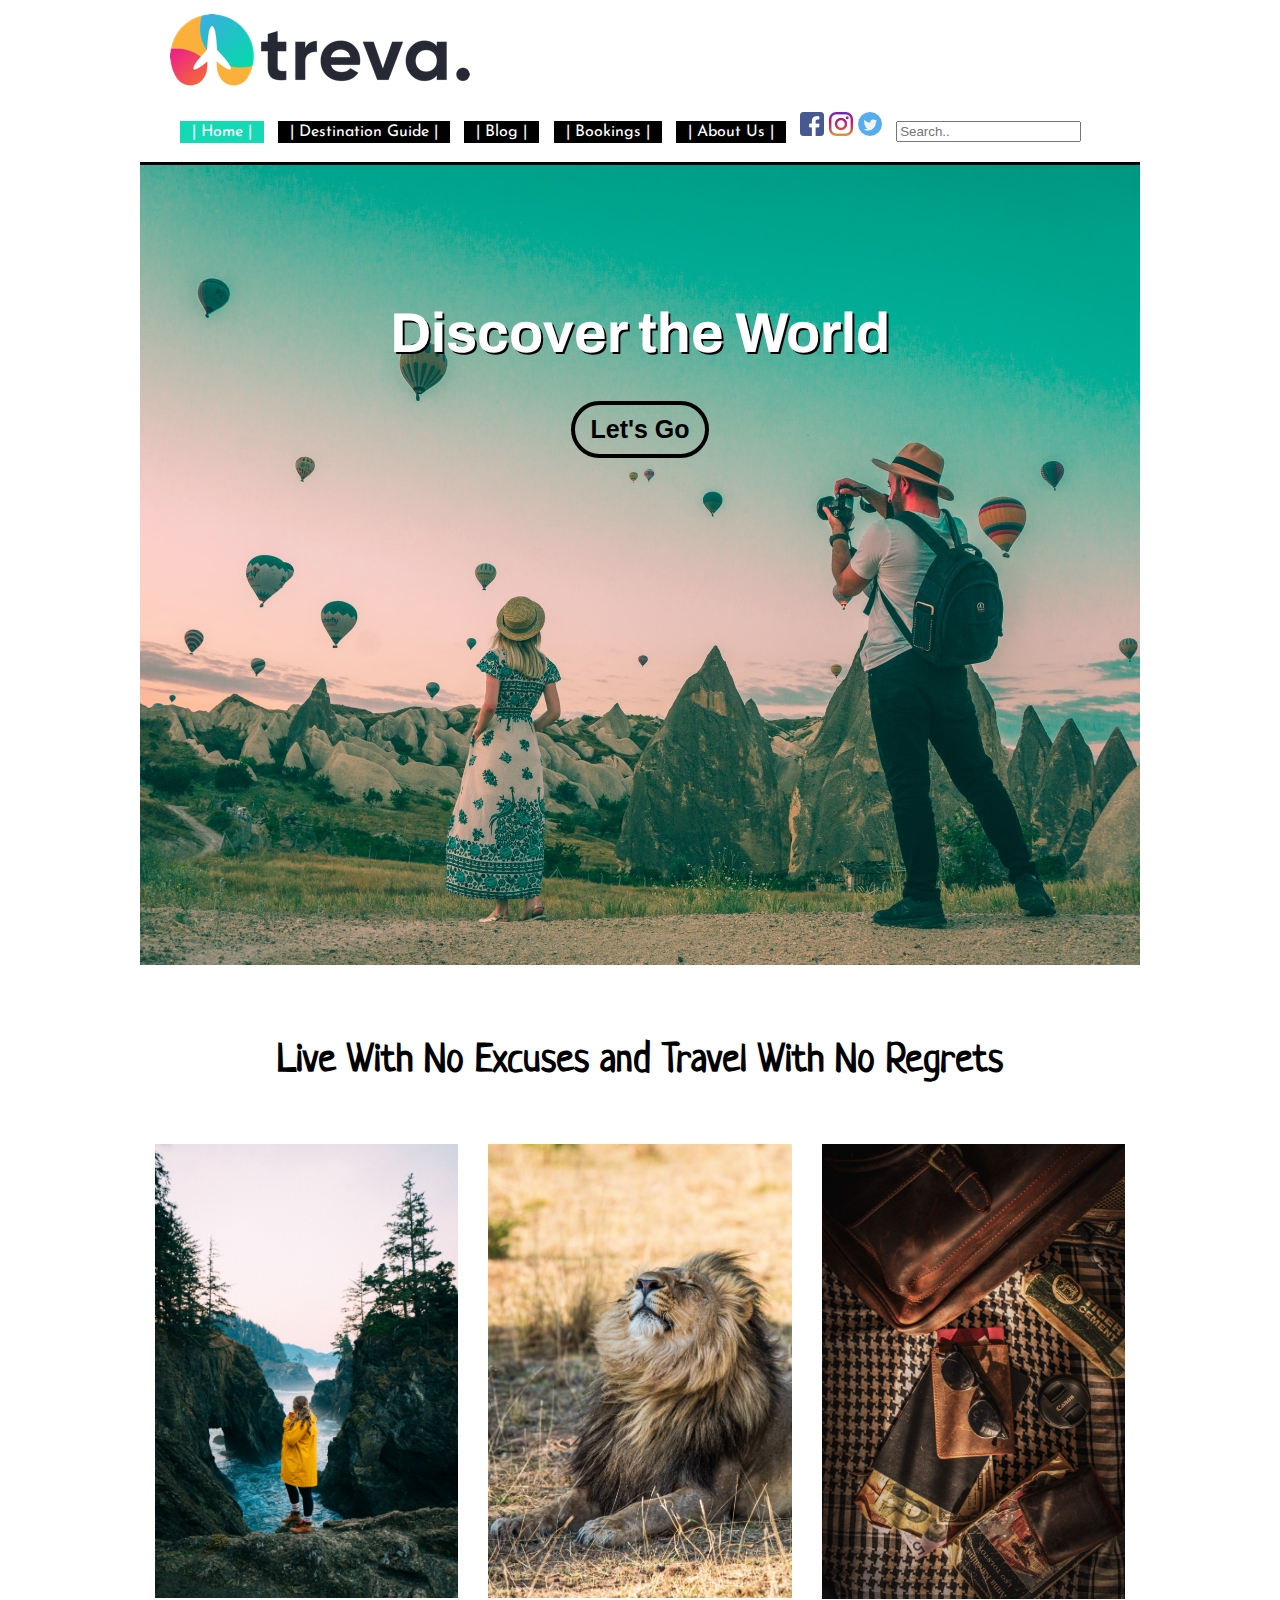
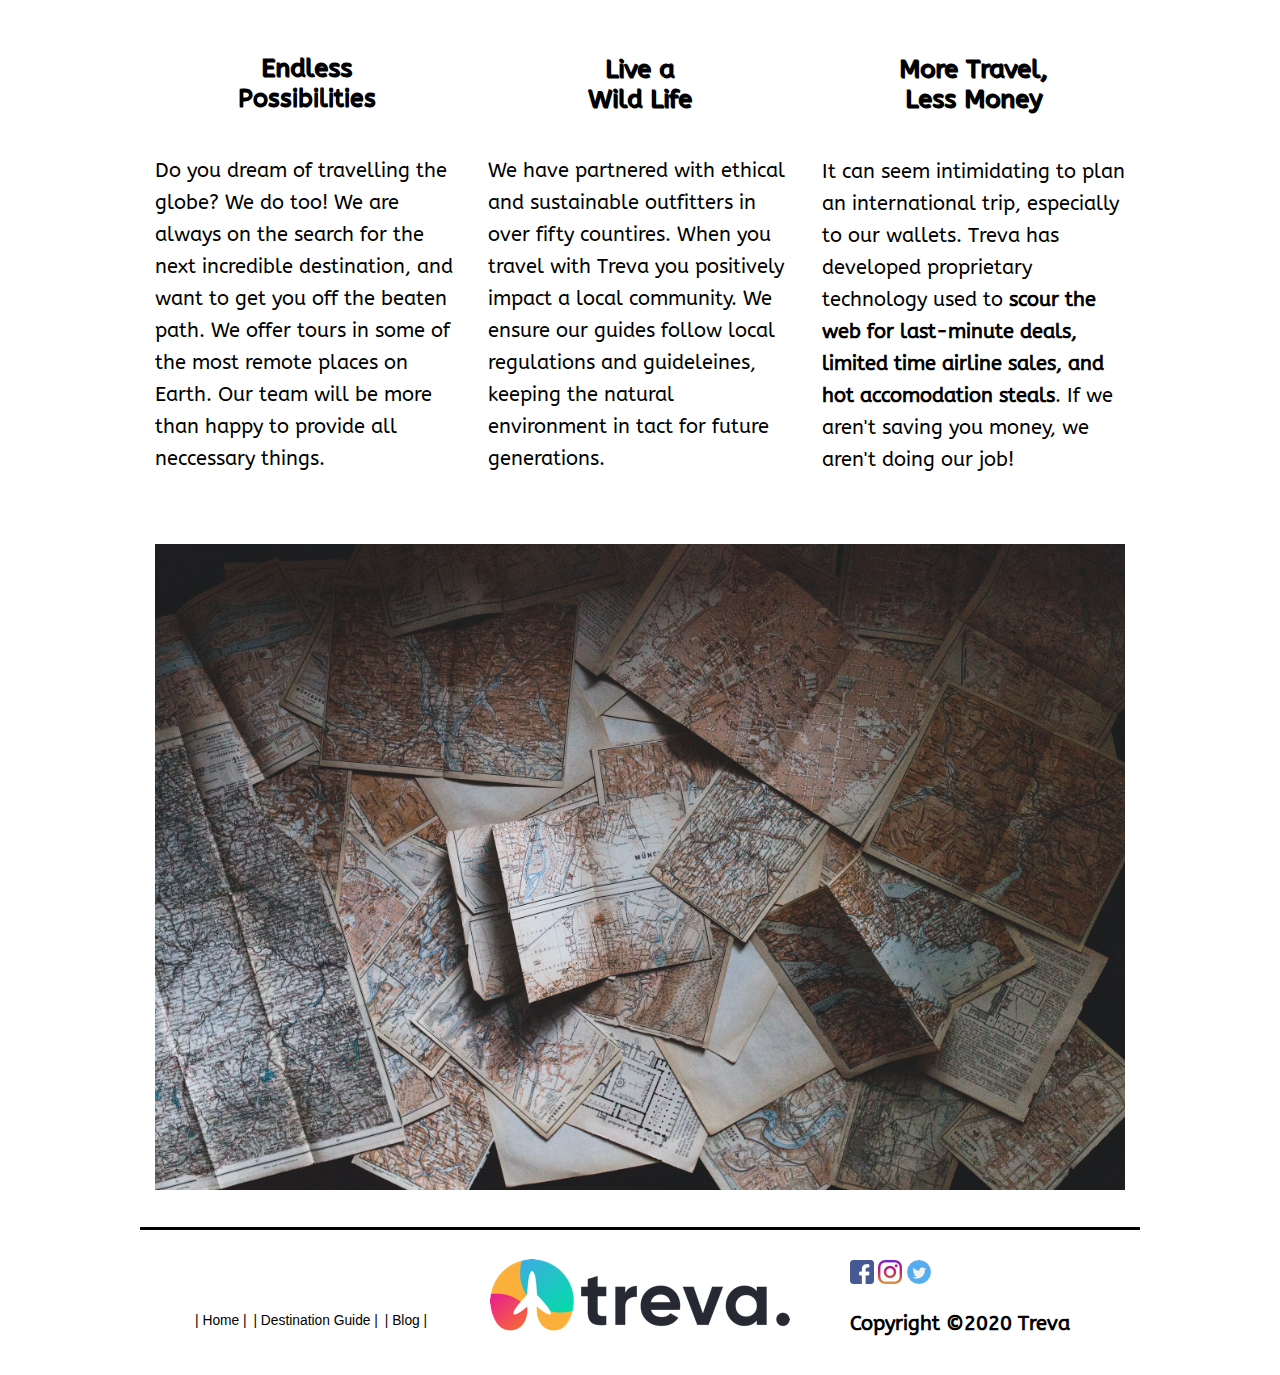
<file: index.html>
<!DOCTYPE html>
<html lang="en">
    
<head>
<meta charset=utf-8>
<title>Treva</title>
<link rel="stylesheet" type="text/css" href="css/index.css">
<link rel="stylesheet" type="text/css" href="css/global.css">
    <link href="https://fonts.googleapis.com/css2?family=ABeeZee&family=Rozha+One&display=swap" rel="stylesheet">
    <link rel="preconnect" href="https://fonts.gstatic.com">
<link href="https://fonts.googleapis.com/css2?family=Overlock:ital,wght@1,700&display=swap" rel="stylesheet">
     <link href="https://fonts.googleapis.com/css2?family=ABeeZee&family=Rozha+One&display=swap" rel="stylesheet">
    <link rel="preconnect" href="https://fonts.gstatic.com">
<link href="https://fonts.googleapis.com/css2?family=Neucha&display=swap" rel="stylesheet">
    <link rel="preconnect" href="https://fonts.gstatic.com">
<link href="https://fonts.googleapis.com/css2?family=Josefin+Sans:wght@500&display=swap" rel="stylesheet">
    <link rel="preconnect" href="https://fonts.gstatic.com">
<link href="https://fonts.googleapis.com/css2?family=Archivo:wght@700&display=swap" rel="stylesheet">
    
</head>
<body>
<header>
<img src="images/treva-logo.png" alt="logo of Treva">
       
<nav>
<ul id="topnav">
<li ><a class="active" href="index.html">| Home |</a></li>
<li><a href="html/destinationguide.html">| Destination Guide |</a></li>
<li><a href="html/blog.html">| Blog |</a></li>
<li><a href="boookings.html">| Bookings |</a></li>
<li><a href="aboutUs.html">| About Us |</a></li>
                <li>
                    <div id="socialmedia">
                        <img src="images/facebook.png" alt="facebook logo">
                        <img src="images/insta.png" alt="instagram logo">
                        <img src="images/twitter.png" alt="twitter logo">
                    </div>
                </li>
                <li>
                    <div id="search">
                        <input type="text"  placeholder="Search..">
                    </div>
                </li>
</ul>
</nav>
</header>
   
    <div id ="full">
        <div class ="discover">
   
    <h1> Discover the World</h1>
            </div>
   

    <a href="#" class="button">Let's Go</a>
   
    </div>
   <div id="regret">
    <h1>Live With No Excuses and Travel With No Regrets</h1> 
    </div> 
    <br>
 <div class= "container">
        <div class="row">
            <div class="col ">
                <img src="images/girl.jpg" alt="girl in rain jacket near ocean" class="w-100" >
                        <div class="more">
                        <h5>Endless <br>Possibilities</h5>
                            </div>
                     <p>Do you dream of travelling the globe? We do too! We are always on the search for the next incredible destination, and want to get you off the beaten path. We offer tours in some of the most remote places on Earth. Our team will be more than happy to provide all neccessary things. </p>
            </div>
            <div class="col ">
                <img src="images/lion.jpg" alt="lion in africa" class="w-100" >
                         <div class="more">
                        <h5>Live a<br> Wild Life</h5>
                             </div>
                     <p>We have partnered with ethical and sustainable outfitters in over fifty countires. When you travel with Treva you positively impact a local community. We ensure our guides follow local regulations and guideleines, keeping the natural environment in tact for future generations.  </p>
            </div>
            <div class="col">
                <img src="images/wallet.jpg" alt="passport and travel " class="w-100" >
                        <div class="more">
                    <h5>More Travel,<br>Less Money</h5>
                        </div>
                     <p>It can seem intimidating to plan an international trip, especially to our wallets. Treva has developed proprietary technology used to <strong>scour the web for last-minute deals, limited time airline sales, and hot accomodation steals</strong>. If we aren't saving you money, we aren't doing our job!</p>
            </div>

        </div>
          <br>
        <div class="row">
            <div class="col ">
                <img src="images/map.jpg" alt="maps on a table" class="w-100" >

            </div>
          </div>
    </div>
    <br>


           <footer>
            <div class="roww">
                <div class="coll">
                    <div class="bottom">
                        <ul>
                    <li ><a class="active" href="index.html">| Home |</a></li>
                    <li><a href="html/destinationguide.html">| Destination Guide |</a></li>
                    <li><a href="html/blog.html">| Blog |</a></li>
                               </ul>
                        </div>
                     

                </div>
                <div class="coll">
                    <img src="images/treva-logo.png" alt="logo of Treva">

                </div>
                <div class="coll">

                    <div id="socialmedia2">
                        <img src="images/facebook.png" alt="facebook logo">
                        <img src="images/insta.png" alt="instagram logo">
                        <img src="images/twitter.png" alt="twitter logo">
                    </div>
                    <p> <strong>Copyright &copy;2020 Treva</strong></p>
                </div>
             </div>

            </footer>
   
</body>
</html>
</file>
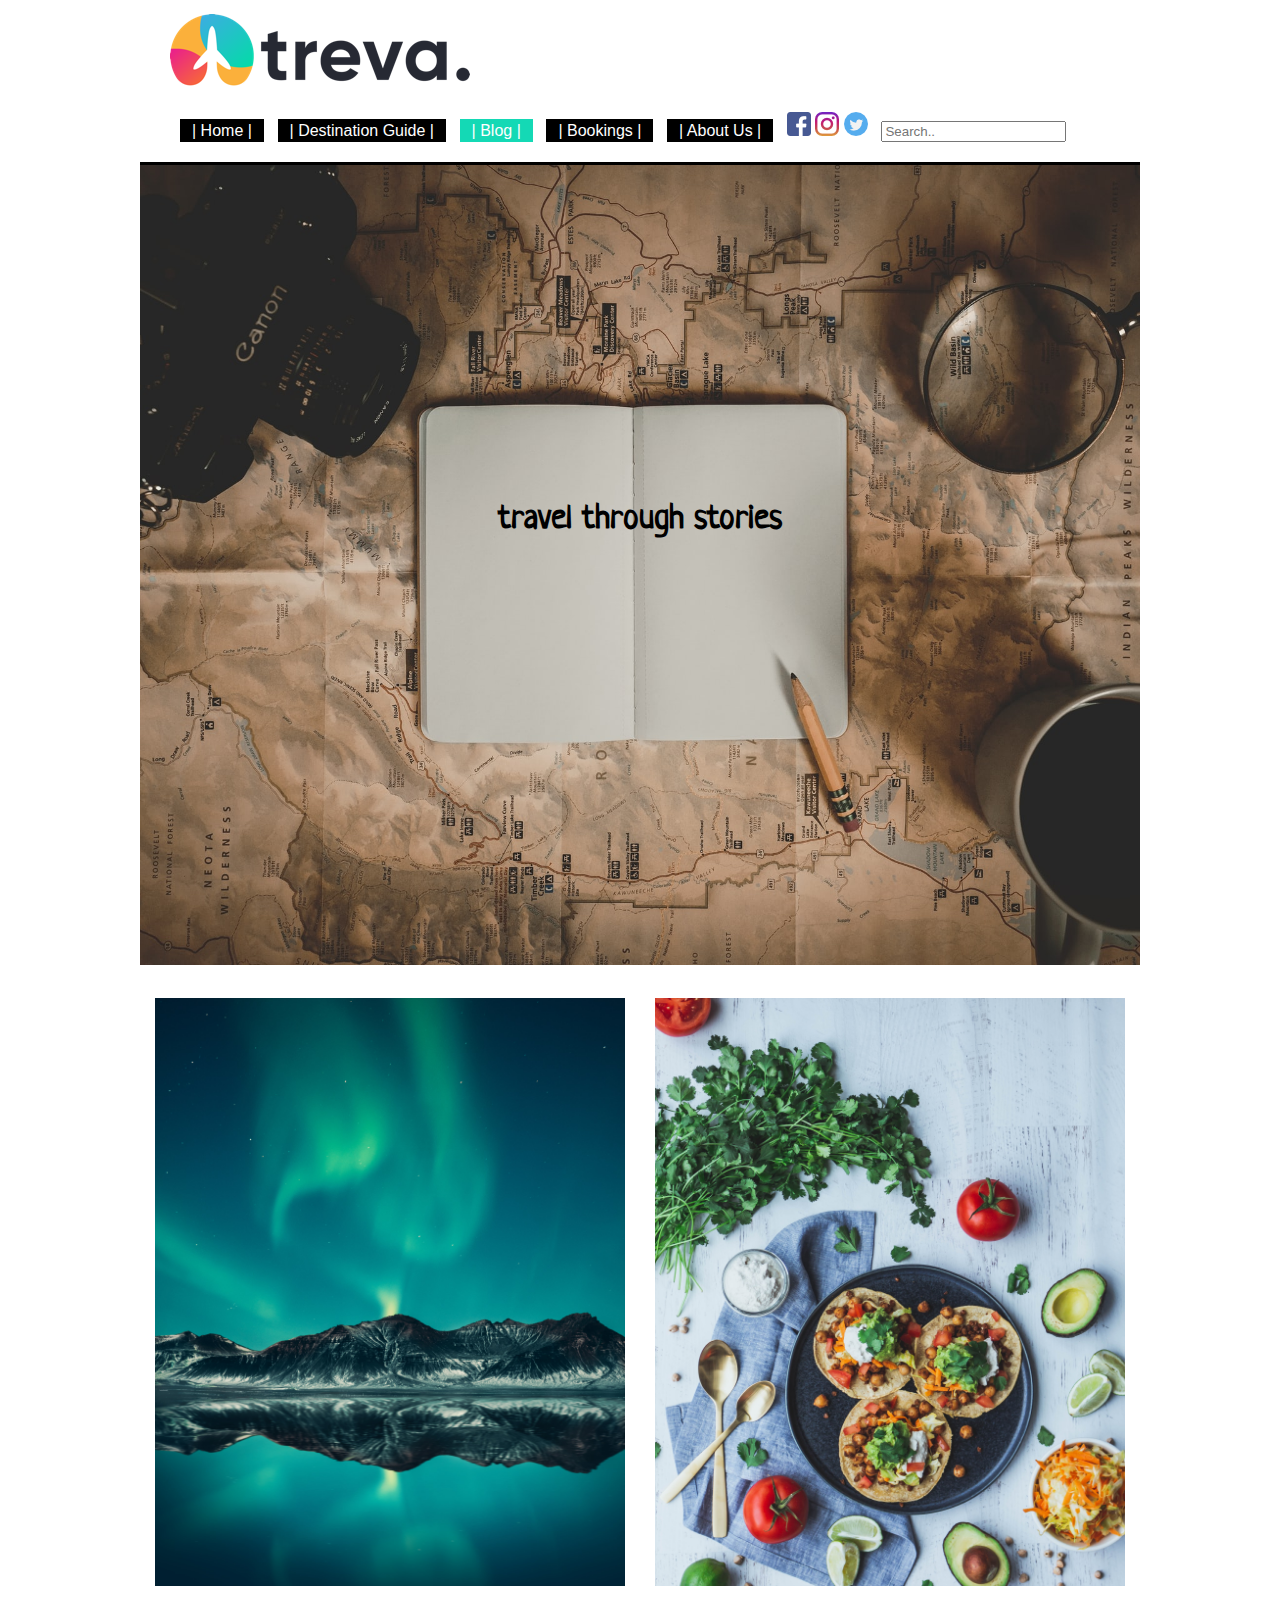
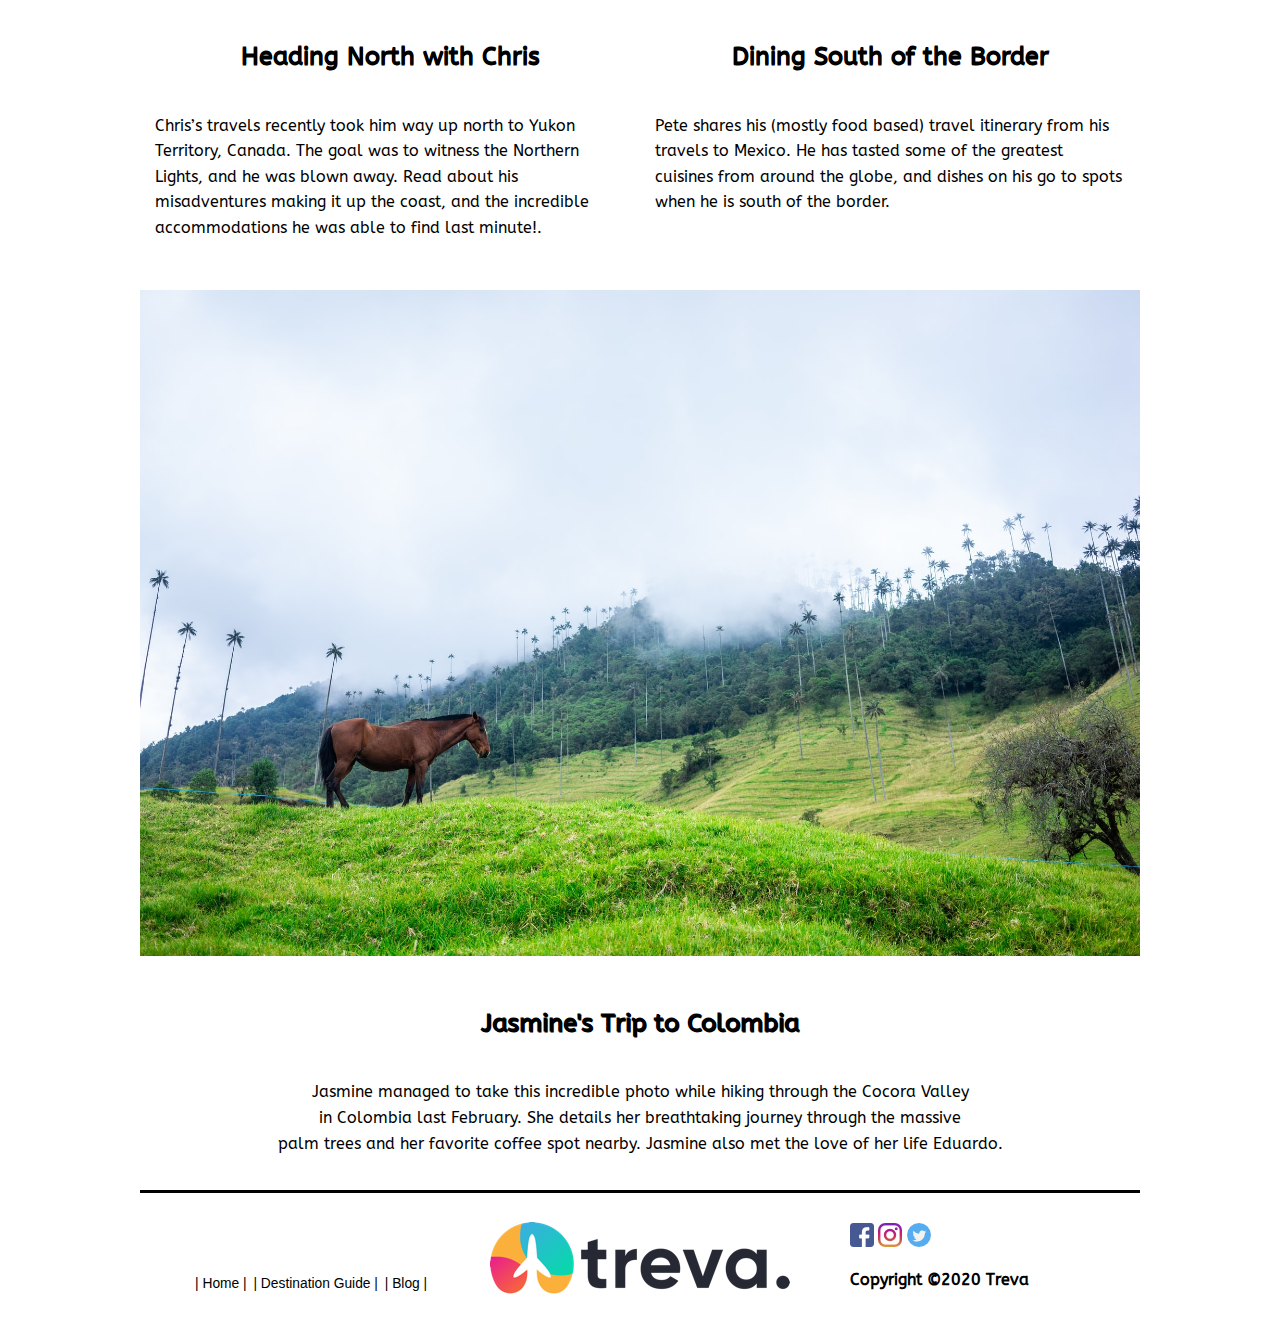
<file: html/blog.html>
<!DOCTYPE html>
<html lang="en">
<head>
<meta charset=utf-8>
<title>Treva</title>
<link rel="stylesheet" type="text/css" href="../css/blog.css">
<link rel="stylesheet" type="text/css" href="../css/global.css">
     <link href="https://fonts.googleapis.com/css2?family=ABeeZee&family=Rozha+One&display=swap" rel="stylesheet">
    <link rel="preconnect" href="https://fonts.gstatic.com">
<link href="https://fonts.googleapis.com/css2?family=Neucha&display=swap" rel="stylesheet">
</head>
<body>
<header>
<img src="../images/treva-logo.png" alt="logo of Treva">
<nav>
<ul id="topnav">
<li ><a href="../index.html">| Home |</a></li>
<li><a href="destinationguide.html">| Destination Guide |</a></li>
<li><a class="active" href="blog.html">| Blog |</a></li>
<li><a href="boookings.html">| Bookings |</a></li>
<li><a href="aboutUs.html">| About Us |</a></li>
                <li>
                    <div id="socialmedia">
                        <img src="../images/facebook.png" alt="facebook logo">
                        <img src="../images/insta.png" alt="instagram logo">
                        <img src="../images/twitter.png" alt="twitter logo">
                    </div>
                </li>
                <li>
                    <div id="search">
                        <input type="text"  placeholder="Search..">
                    </div>
                </li>
</ul>    
</nav>
</header>
<div id ="full">

  <h2>travel through stories</h2>
   
    </div>
   

    <br>
    
    <div class= "container">
        <div class="row">
            <div class="col">

                <img src="../images/north.jpg" alt="northern canada snow" class="w-100" >
                <div class="headblog">
                <h5>Heading North with Chris</h5>
                </div>
       
                     <p>Chris’s travels recently took him way up north to Yukon Territory, Canada.  The goal was to witness the Northern Lights, and he was blown away. Read about his misadventures making it up the coast, and the incredible accommodations he was able to find last minute!.</p>
            </div>
            <div class="col ">

                <img src="../images/tacos.jpg" alt="tacos" class="w-100" >
                <div class="headblog">
                <h5>Dining  South of the Border  </h5>
                </div>
                     <p>Pete shares his (mostly food based) travel itinerary from his travels to Mexico. He has tasted some of the greatest cuisines from around the globe, and dishes on his go to spots when he is south of the border.
            </div>
       
     
       
       
        </div>
        </div>
         
        <br>
       
       
        <div class="row">
            <img src="../images/cocora.jpg" alt="cocora valley colombia" class="w-100" >
             
            </div>
                <div class="headblog">
                    <h5> Jasmine's Trip to Colombia</h5>
                    </div>
           <div class="jasmine">
              <p>
              Jasmine managed to take this incredible photo while hiking through the Cocora Valley <br>in Colombia last February. She details her breathtaking journey through the massive <br>palm trees and her favorite coffee spot nearby. Jasmine also met the love of her life Eduardo.
              </p>
            </div>

      
        <br>

   
  

<footer>
      <div class= "container">
       
            <div class="roww">
                <div class="coll">
                    <div class="bottom">
                        <ul>
                    <li ><a class="active" href="../index.html">| Home |</a></li>
                    <li><a href="destinationguide.html">| Destination Guide |</a></li>
                    <li><a href="blog.html">| Blog |</a></li>
                            </ul>
                        </div>

                </div>
                <div class="coll">
                    <img src="../images/treva-logo.png" alt="logo of Treva">

                </div>
                <div class="coll">

                    <div id="socialmedia2">
                        <img src="../images/facebook.png" alt="facebook logo">
                        <img src="../images/insta.png" alt="instagram logo">
                        <img src="../images/twitter.png" alt="twitter logo">
                    </div>
                    <p> <strong>Copyright &copy;2020 Treva</strong></p>
                </div>
             </div>
    </div>

    </footer>


</html>
</file>
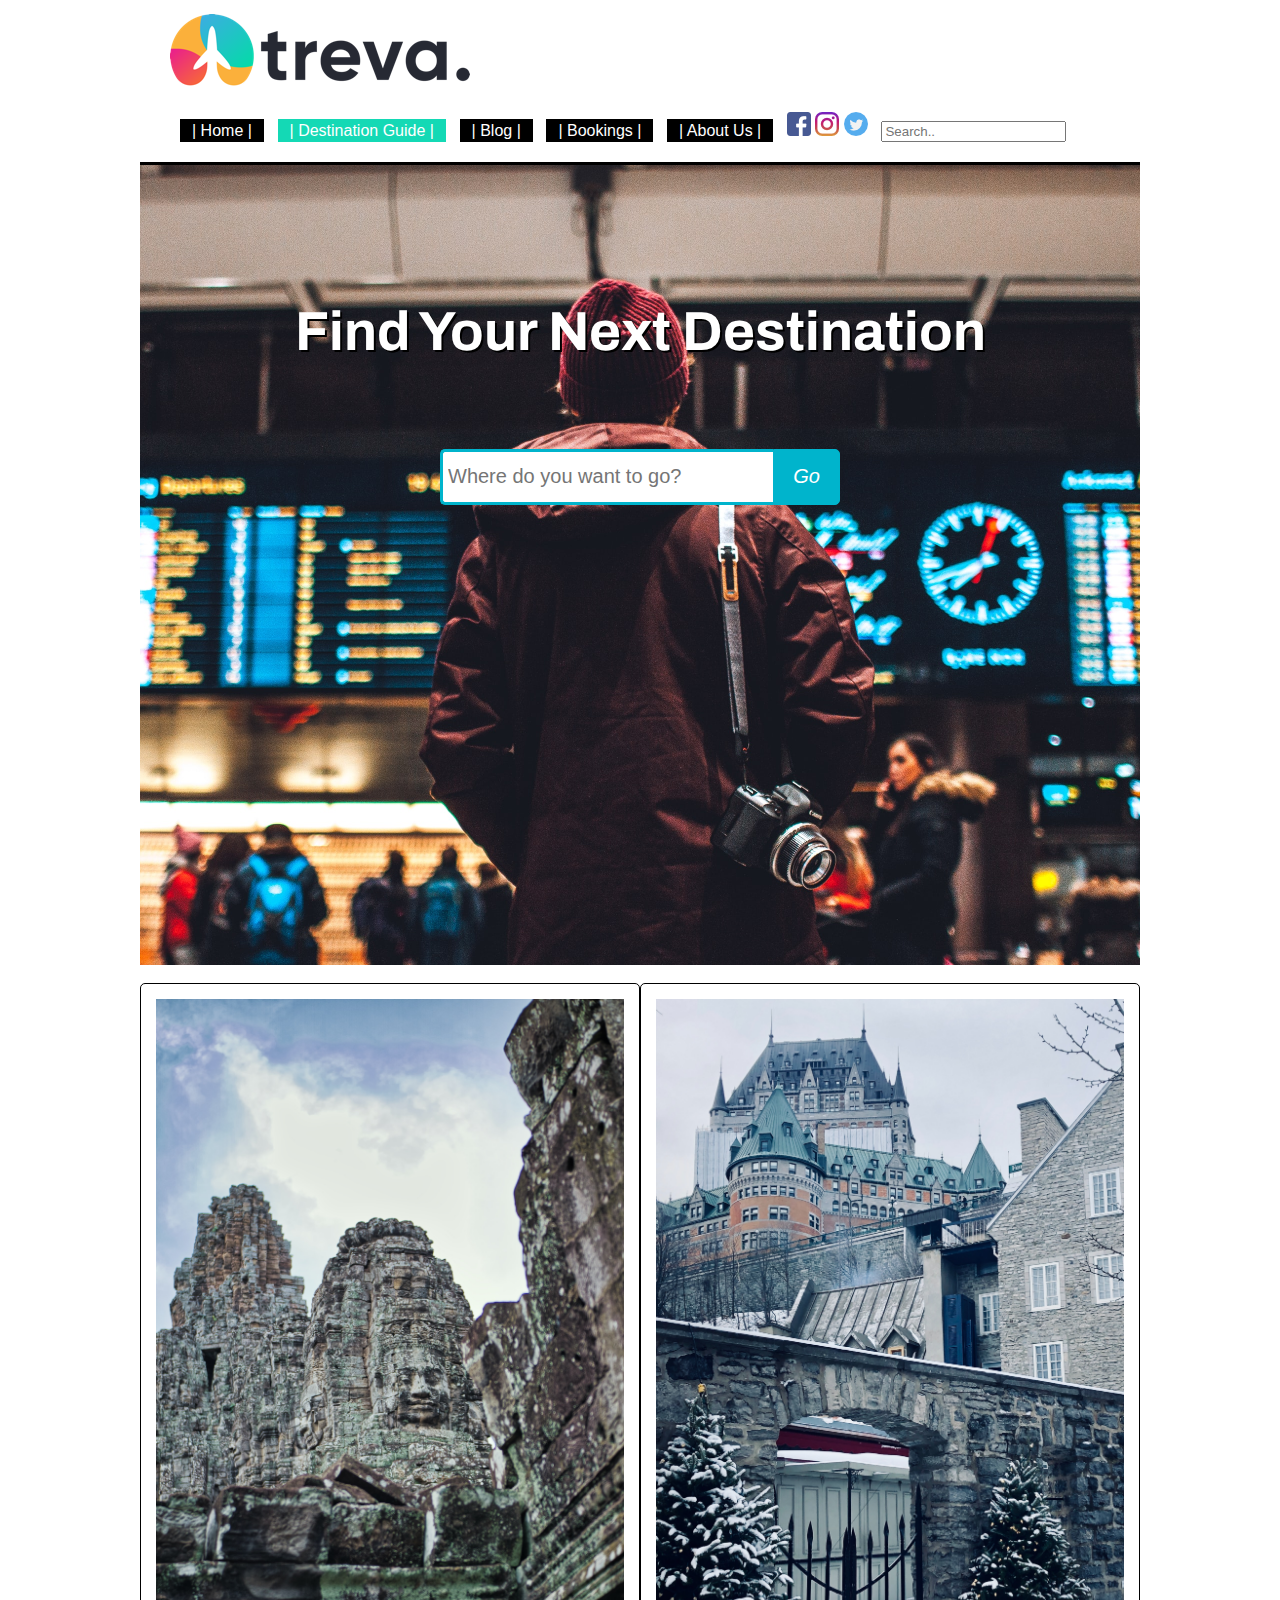
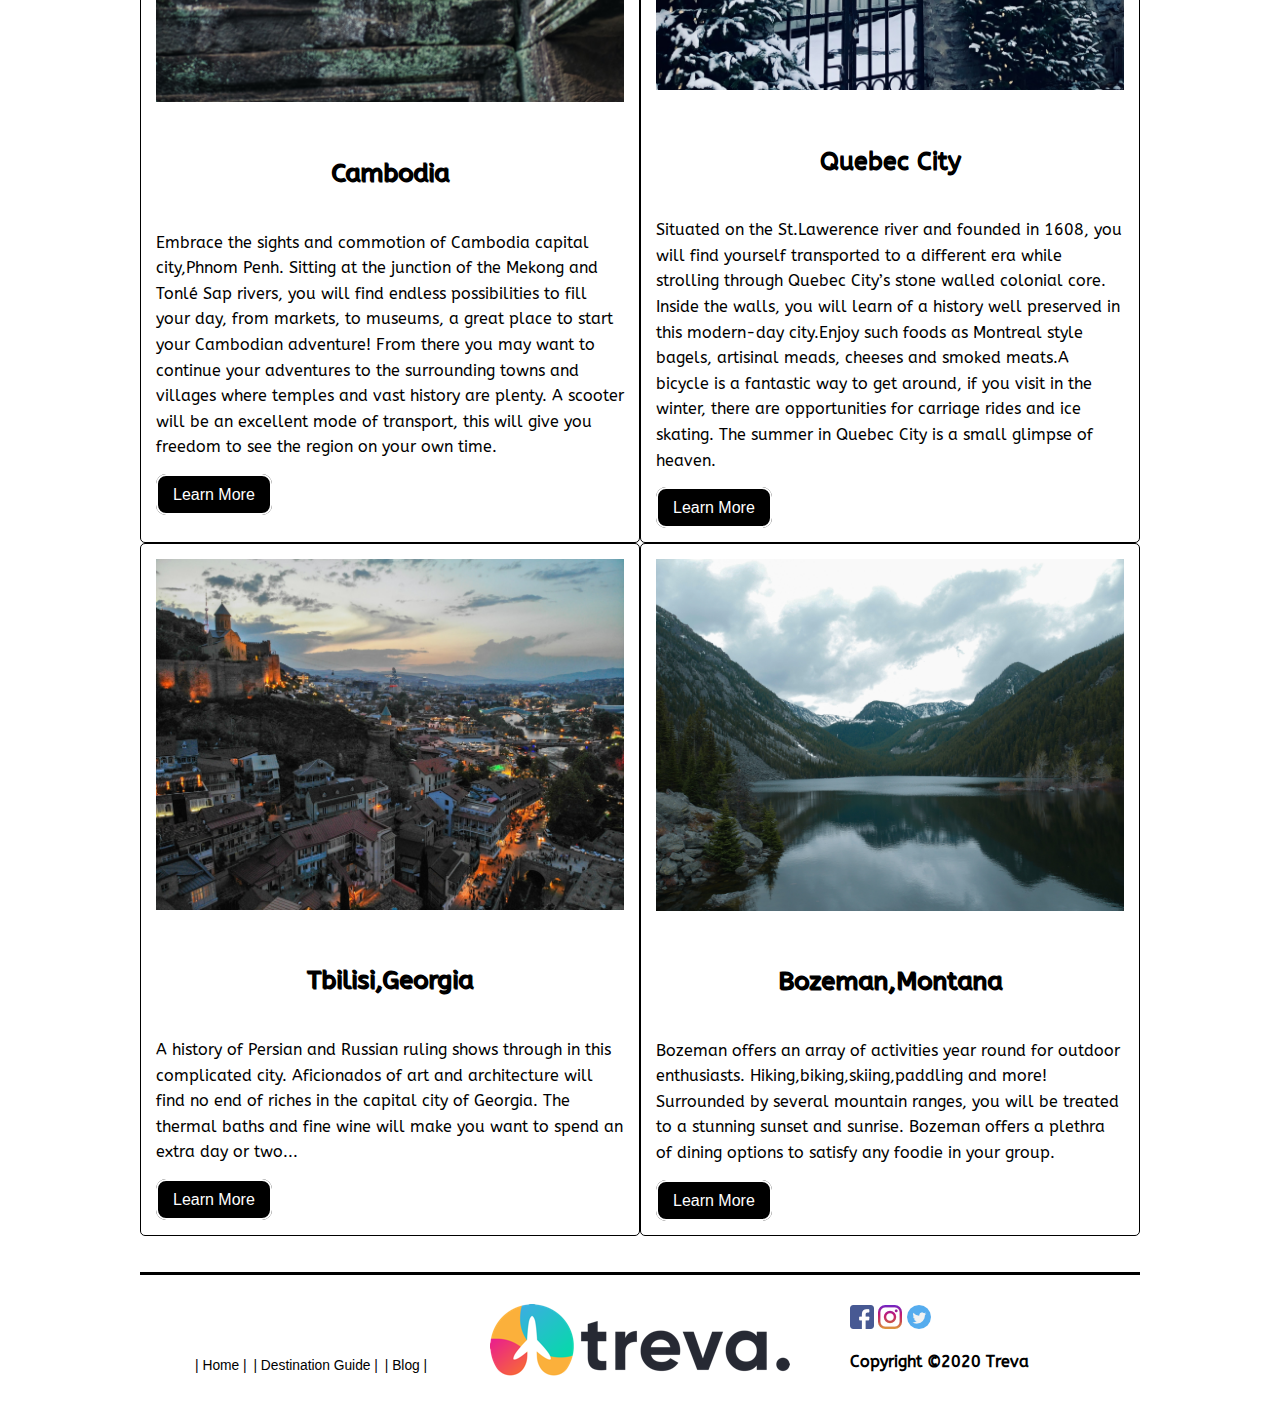
<file: html/destinationguide.html>
<!DOCTYPE html>
<html lang="en">

<head>
<meta charset=utf-8>
<title>Treva</title>
<link rel="stylesheet" type="text/css" href="../css/destinationguide.css">
<link rel="stylesheet" type="text/css" href="../css/global.css">
 <link rel="preconnect" href="https://fonts.gstatic.com">
<link href="https://fonts.googleapis.com/css2?family=ABeeZee&family=Rozha+One&display=swap" rel="stylesheet">
<link rel="preconnect" href="https://fonts.gstatic.com">
<link href="https://fonts.googleapis.com/css2?family=Archivo:wght@700&display=swap" rel="stylesheet">
    
</head>

   
   
   
    <body>
<header>
<img src="../images/treva-logo.png" alt="logo of Treva">
<nav>
<ul id="topnav">
<li ><a href="../index.html">| Home |</a></li>
<li><a class="active" href="Destination%20Guide.html">| Destination Guide |</a></li>
<li><a href="Blog.html">| Blog |</a></li>
<li><a href="boookings.html">| Bookings |</a></li>
<li><a href="aboutUs.html">| About Us |</a></li>
                <li>
                    <div id="socialmedia">
                        <img src="../images/facebook.png" alt="facebook logo">
                        <img src="../images/insta.png" alt="instagram logo">
                        <img src="../images/twitter.png" alt="twitter logo">
                    </div>
                </li>
                <li>
                    <div id="search">
                        <input type="text"  placeholder="Search..">
                    </div>
                </li>
</ul>    
</nav>
</header>
    <div id="airplane">
       
        <h1> Find Your Next Destination</h1>
        <div id="wrap">
            <div class="search">
                <input type="text" class="searchTerm" placeholder="Where do you want to go?">
                <button type="submit" class="searchButton">
                <i > Go</i>
                </button>
            </div>
        </div>
   
    </div>
    <br>
   
    <div class= "container">
        <div class="row">
            <div class="col ">

                <img src="../images/cambodia.jpg" alt="phnom pehn bike" class="w-100" >
                    <div class="heads">
                    <h5>Cambodia</h5>
                    </div>
                     <p>Embrace the sights and commotion of Cambodia capital city,Phnom Penh. Sitting at the junction of the Mekong and Tonlé Sap rivers, you will find endless possibilities to fill your day, from markets, to museums, a great place to start your Cambodian adventure!
                     From there you may want to continue your adventures to the surrounding towns and villages where temples and vast history are plenty. A scooter will be an excellent mode of transport, this will give you freedom to see the region on your own time.</p>
                    <div class="learn">
                <a href="#" class="button">Learn More</a>
                    </div>
            </div>
            <div class="col ">

                <img src="../images/quebec.jpg" alt="quebec city" class="w-100" >
                        <div class="heads">
                        <h5>Quebec City</h5>
                        </div>
                     <p>Situated on the St.Lawerence river and founded in 1608, you will find yourself transported to a different era while strolling through Quebec City’s stone walled colonial core. Inside the walls, you will learn of a history well preserved in this modern-day city.Enjoy such foods as Montreal style bagels, artisinal meads, cheeses and smoked meats.A bicycle is a fantastic way to get around, if you visit in the winter, there are opportunities for carriage rides and ice skating. The summer in Quebec City is a small glimpse of heaven. </p>
                    <div class="learn">
                <a href="#" class="button">Learn More</a>
                    </div>
            </div>
        </div>
        <div class="row">
            <div class="col">
                <img src="../images/georgia.jpg" alt="city of tbilisi georgia" class="w-100" >
                <div class="heads">
                <h5>Tbilisi,Georgia</h5>
                    </div>
                     <p>A history of Persian and Russian ruling shows through in this complicated city. Aficionados of art and architecture will find no end of riches in the capital city of Georgia. The thermal baths and fine wine will make you want to spend an extra day or two...</p>
                <div class="learn">
                <a href="#" class="button">Learn More</a>
                    </div>
            </div>
            <div class="col ">
                <img src="../images/montana.jpg" alt="lake in montana" class="w-100" >
                 <div class="heads">
                <h5>Bozeman,Montana</h5>
                 </div>
                     <p>Bozeman offers an array of activities year round for outdoor enthusiasts. Hiking,biking,skiing,paddling and more! Surrounded by several mountain ranges, you will be treated to a stunning sunset and sunrise. Bozeman offers a plethra of dining options to satisfy any foodie in your group.</p>
                    <div class="learn">
                <a href="#" class="button">Learn More</a>
                    </div>
            </div>

        </div>
    </div>
<br>
<br>
<footer>
            <div class="roww">
                <div class="coll">
                <div class="bottom">
                    <ul>
                    <li ><a class="active" href="../index.html">| Home |</a></li>
                    <li><a href="destinationguide.html">| Destination Guide |</a></li>
                    <li><a href="blog.html">| Blog |</a></li>
                        </ul>
                    </div>

                </div>
                <div class="coll">
                    <img src="../images/treva-logo.png" alt="logo of Treva">

                </div>
                <div class="coll">

                    <div id="socialmedia2">
                        <img src="../images/facebook.png" alt="facebook logo">
                        <img src="../images/insta.png" alt="instagram logo">
                        <img src="../images/twitter.png" alt="twitter logo">
                    </div>
                    <p> <strong>Copyright &copy;2020 Treva</strong></p>
                </div>
    </div>

            </footer>


</html>
</file>
<file: css/index.css>
#full
{
    background-image: url(../images/balloons.jpg);
    min-height: 700px;
	width: 100%;
    background-size:cover;
    background-position: center;
    display: flex;
    flex-direction:column;
    align-items: center;
	padding-top: 100px;
    padding-bottom: 0px;
    padding-left: 0px;
    padding-right: 0px;
    
}
#full .button
{
    font-size: 25px;
    text-decoration: none;
    color:black;
    word-spacing:0;
    border:4px solid;
    border-radius: 30px;
    padding-top: 10px;
    padding-bottom: 10px;
    padding-left: 15px;
    padding-right: 15px;
    font-weight:700;
    
}

#full .button:hover{
       color:white;
}

#full .discover h1{
    text-shadow: 2px 2px black;
    font-size: 3.5em;
    color: white;
    font-family: 'Archivo', sans-serif;

    
    }
body{
	margin:0px;
	padding:0px;
}
h1{
    text-align: center;
    font-size: 40px;}



p{font-size:20px;}
    
.container
{
    width: 100%;
    font-size: 16px;
    color: black;
    }
.row{
    display:flex;
}
.col{
    width: 100%;
    padding: 15px;
}
.w-67{
    width: 67%;
}
.w-33{
    width: 33%;
    
}
.w-100{
    width: 100%;

}
.roww{
    display:flex;
}
.coll{
    width: 100%;
    padding: 15px;
}

#regret{padding-top: 40px;
    font-size: 25px;
    font-family: 'Neucha', cursive;

}
.more{
padding-top: 10px;
    font-family: 'ABeeZee', sans-serif;
    font-size: 30px;
    text-shadow: .7px .7px ;
    text-align: center;
    justify-content: center;
}
</file>
<file: css/global.css>
body {
	margin:0 auto;
	width:1000px;
	background:#fff;
	font-family:'Open Sans', sans-serif;
}
a {
	color:white;
	text-decoration:none;
}

a:hover {
	color:#14D9B5;
	text-decoration:underline;
}
header {
	
	min-height:100px;
	color:#fff;
    padding-bottom: 10px;
    border-bottom: solid;
    border-bottom-color: black;
    font-family: 'Josefin Sans', sans-serif;
    font-size: 16px;  
}

header h1 {
	margin:0 5%;
	font-size:3.75em;
	font-family:'Lobster', cursive;
	font-weight:600;
	line-height:2em;
}
header nav ul{
	padding:0;
	margin:0 4%;
}
header nav li {
	list-style-type:none;
	display:inline-block;
	margin:0 1% 10px 0;
	text-align:center;

}
header nav li a{
	background:black;
	padding:3px 12px;
}
header nav li a.active{
	background:#14D9B5;
	text-decoration:none;
	color:#fff;
}
header nav li a:hover{
    
	text-decoration:none;
	background:#14D9B5;
	color:white;
    border-radius: 15%;
	
}


p{font-family: 'ABeeZee', sans-serif;
    line-height: 1.6;}


footer  li {
	list-style-type:none;
	display:inline-block;
	margin:0 1% 10px 0;
	text-align:center;
    padding-top: 50px;
    color: black;
    
}
footer #socialmedia2{
    padding-top: 15px;
}
footer{
    border-top: solid;
}
.bottom li a{
    color: black;
    font-size: 13.8px;
    
}
</file>
<file: css/blog.css>
.container
{
    width: 100%;
    font-size: 16px;
    color: black;
    }
.roww{
    display:flex;
}
.coll{
    width: 100%;
    padding: 15px;
}
.row{
    display:flex;
}
.col{
    width: 100%;
    padding: 15px;
}
.w-67{
    width: 67%;
}
.w-33{
    width: 33%;
   
}
.w-100{
    width: 100%;}
.w-55{width:55%;}
   

h2
{
    font-family: 'Neucha', cursive;
    padding-top: 200px;

}



#full
{
    background-image: url(../images/journal.jpg);
    min-height: 700px;
width: 100%;
    background-size:cover;
    background-position: center;
    display: flex;
    flex-direction:column;
    align-items: center;
font-size: 23px;
    padding-top: 100px;
    padding-bottom: 0px;
    padding-left: 0px;
    padding-right: 0px;
}

.headblog{
    padding-top: 10px;
    font-family: 'ABeeZee', sans-serif;
    font-size: 30px;
    text-shadow: .7px .7px ;
    text-align: center;
    justify-content: center;
}
.jasmine{
    text-align: center;
}
</file>
<file: css/destinationguide.css>
.container
{
    width: 100%;
    font-size: 16px;
    color: black;
    }
.row{
    display:flex;
}
.col{
    width: 100%;
    padding: 15px;
    border-style:solid;
    border-radius: 5px;
   
   border-width: 1.5px;
}
.roww{
    display:flex;
}
.coll{
    width: 100%;
    padding: 15px;
}
.w-67{
    width: 67%;
}
.w-33{
    width: 33%;
   
}
.w-100{
    width: 100%;}


#airplane{
    background-image: url(../images/Destination.jpg);
    min-height: 700px;
    width: 100%;
    background-size:cover;
    background-position: center;
    display: flex;
    flex-direction:column;
    align-items: center;
    font-size: 23px;
    padding-top: 100px;
    padding-bottom: 0px;
    padding-left: 0px;
    padding-right: 0px;
    text-shadow: 2px 2px white;
    font-family: 'Archivo', sans-serif;
    

}

 .button
{
    font-size: 16px;
    text-decoration: none;
    color:white;
    word-spacing:0;
    border:2px solid;
    border-color: white;
    border-radius: 10px;
    padding-top: 10px;
    padding-bottom: 10px;
    padding-left: 15px;
    padding-right: 15px;
    background: black;
    justify-content: center;
}

.search {
  width: 400px;
  position: relative;
  display: flex;
}

.searchTerm {
  width: 100%;
  border: 3px solid #00B4CC;
  border-right: none;
  padding: 5px;
  height: 40px;
  border-radius: 5px 0 0 5px;
  outline: none;
  color: black;
    font-size: 20px;
}


.searchButton {
  width: 80px;
  border: 1px solid #00B4CC;
  background: #00B4CC;
  text-align: center;
  color: #fff;
  border-radius: 0 5px 5px 0;
  cursor: pointer;
  font-size: 20px;
}

/*Resize the wrap to see the search bar change!*/
.wrap{
  width: 100%;
  position: absolute;
  top: 50%;
  left: 50%;
  transform: translate(-50%, -50%);
    padding-top: 30px;
}
h1{
    padding-bottom: 50px;
    color: white;
    text-shadow: 2px 2px black;
    font-size: 55px;
    font-family: 'Archivo', sans-serif;

    
}

.heads{
padding-top: 10px;
    font-family: 'ABeeZee', sans-serif;
    font-size: 30px;
    text-shadow: .7px .7px ;
    text-align: center;
    justify-content: center;
}

.learn{
    justify-content: center;
    padding-top: 10px;
    padding-bottom: 10px;
}
</file>
